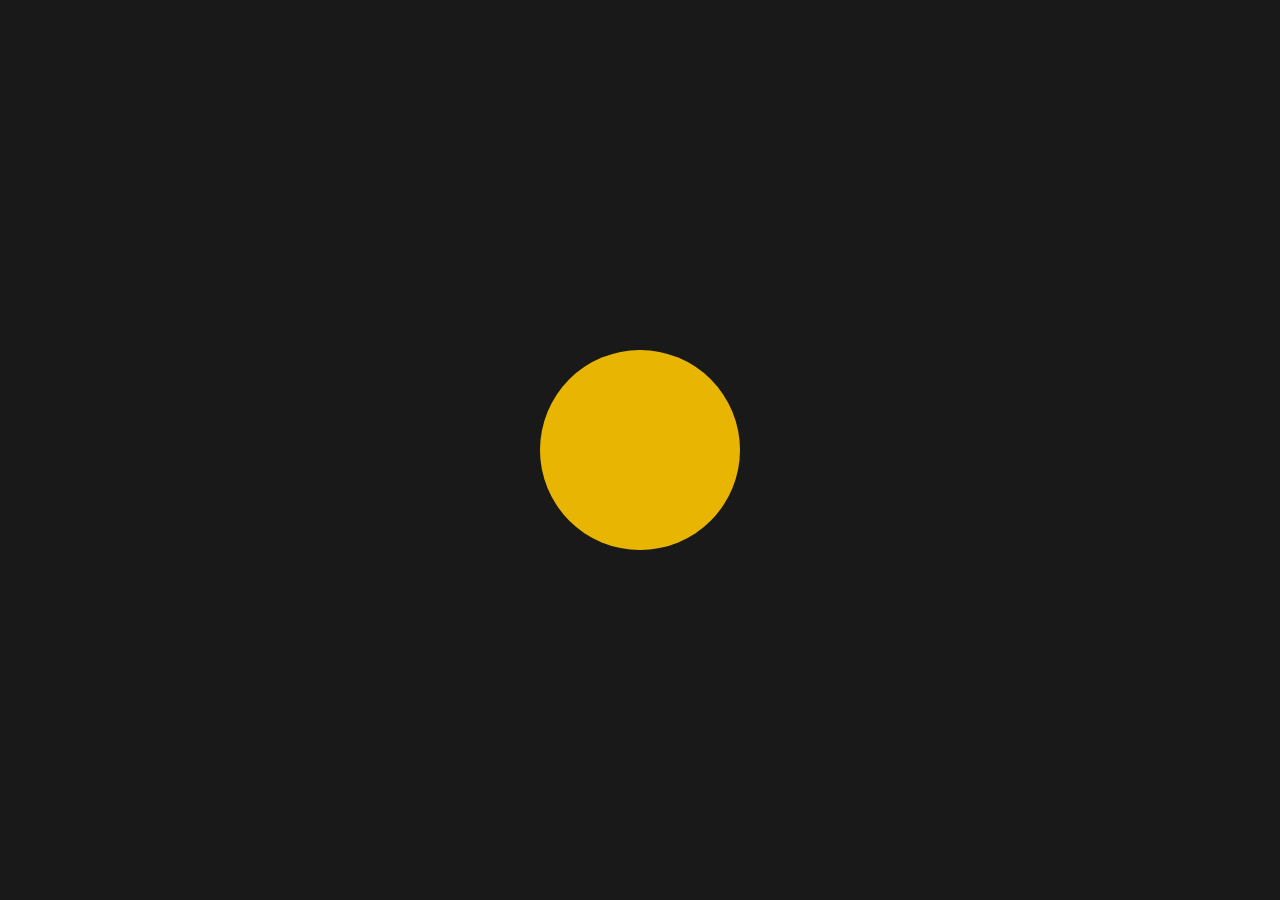
<file: The Sun/index.html>
<!DOCTYPE html>
<html lang="en">
<head>
	<meta charset="UTF-8">
	<meta name="viewport" content="width=device-width, initial-scale=1.0">
	<title>Quyosh</title>
	<link rel="stylesheet" href="./main.css">
</head>
<body>
	<div class="box"></div>
</body>
</html>
</file>
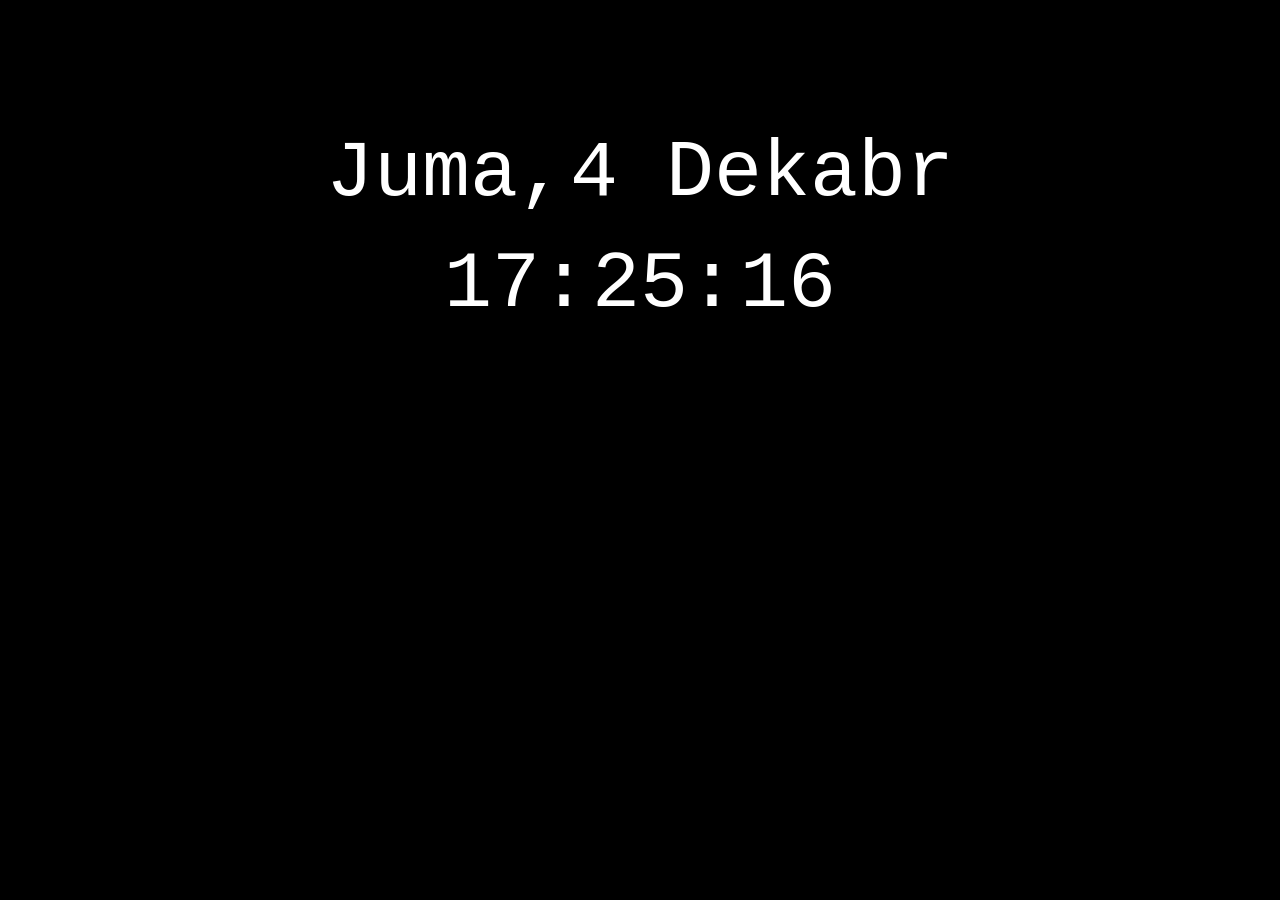
<file: Onlince clock/clocl.html>
<!DOCTYPE html>
<html lang="en">

<head>
	<meta charset="UTF-8">
	<meta name="viewport" content="width=device-width, initial-scale=1.0">
	<title>Document</title>
	<link rel="stylesheet" href="style.css">
</head>

<body>

	<div>
		<p>
			<span class="day"></span>
			<span class="date"></span>
			<span class="month"></span>
		</p>
		<p>
			<span class="hours"></span>
			<span class="minutes"></span>
			<span class="seconds"></span>
		</p>
	</div>

	<script src="script.js"></script>
</body>

</html>
</file>
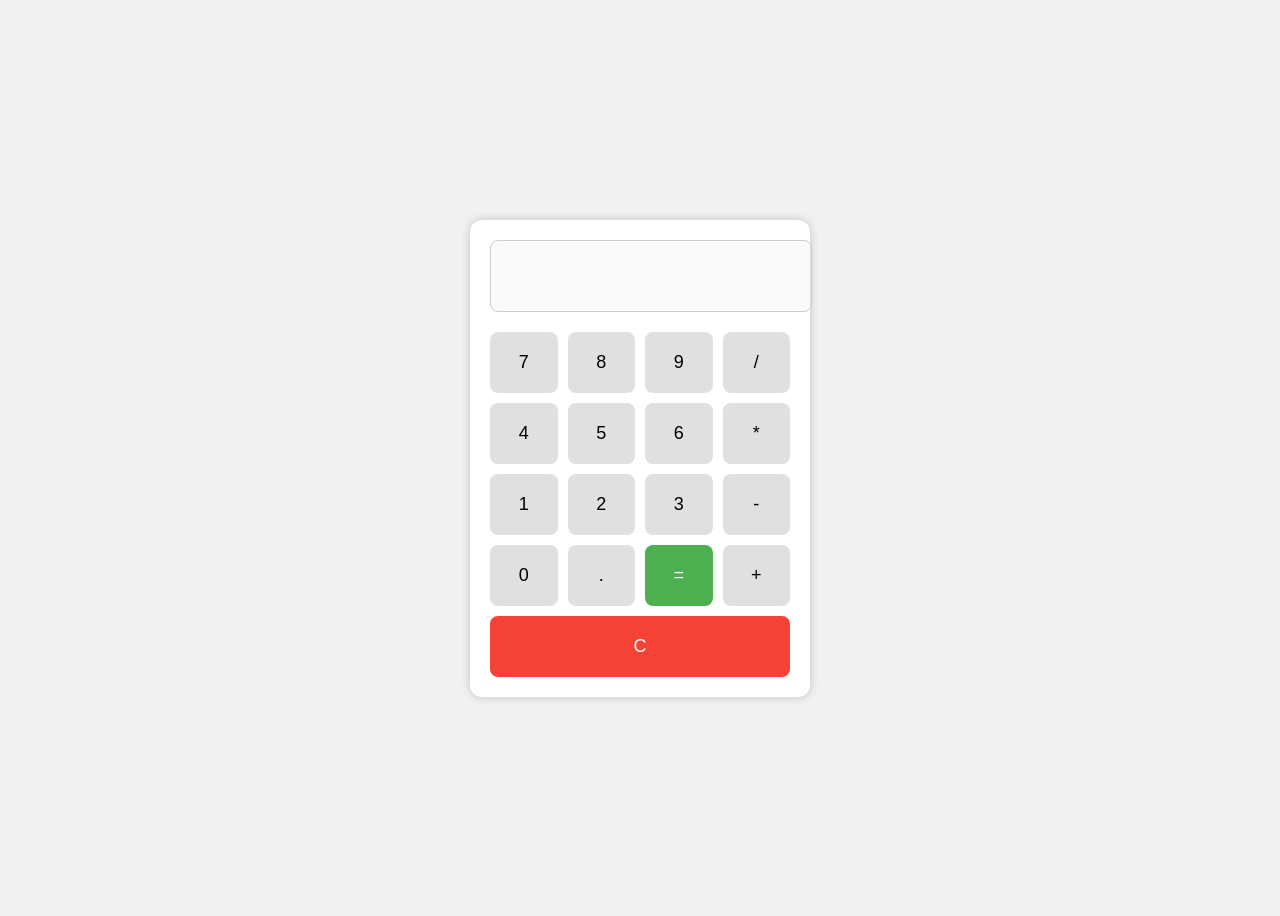
<file: Web calculator/index2.html>
<!DOCTYPE html>
<html lang="uz">

<head>
    <meta charset="UTF-8" />
    <meta name="viewport" content="width=device-width, initial-scale=1.0" />
    <title>Kalkulyator</title>
    <style>
        body {
            background-color: #f1f1f1;
            font-family: 'Segoe UI', sans-serif;
            display: flex;
            justify-content: center;
            align-items: center;
            height: 100vh;
        }

        .calculator {
            background: #fff;
            padding: 20px;
            border-radius: 12px;
            box-shadow: 0 0 10px rgba(0, 0, 0, 0.2);
            width: 300px;
        }

        #display {
            width: 100%;
            height: 50px;
            font-size: 24px;
            text-align: right;
            padding: 10px;
            margin-bottom: 20px;
            border: 1px solid #ccc;
            border-radius: 8px;
        }

        .buttons {
            display: grid;
            grid-template-columns: repeat(4, 1fr);
            gap: 10px;
        }

        button {
            padding: 20px;
            font-size: 18px;
            border: none;
            border-radius: 8px;
            background-color: #e0e0e0;
            cursor: pointer;
            transition: background 0.2s;
        }

        button:hover {
            background-color: #d1d1d1;
        }

        .equal {
            background-color: #4CAF50;
            color: white;
        }

        .equal:hover {
            background-color: #45a049;
        }

        .clear {
            background-color: #f44336;
            color: white;
        }

        .clear:hover {
            background-color: #d32f2f;
        }
    </style>
</head>

<body>
    <div class="calculator">
        <input type="text" id="display" disabled />
        <div class="buttons">
            <button onclick="appendValue('7')">7</button>
            <button onclick="appendValue('8')">8</button>
            <button onclick="appendValue('9')">9</button>
            <button onclick="appendValue('/')">/</button>

            <button onclick="appendValue('4')">4</button>
            <button onclick="appendValue('5')">5</button>
            <button onclick="appendValue('6')">6</button>
            <button onclick="appendValue('*')">*</button>

            <button onclick="appendValue('1')">1</button>
            <button onclick="appendValue('2')">2</button>
            <button onclick="appendValue('3')">3</button>
            <button onclick="appendValue('-')">-</button>

            <button onclick="appendValue('0')">0</button>
            <button onclick="appendValue('.')">.</button>
            <button class="equal" onclick="calculate()">=</button>
            <button onclick="appendValue('+')">+</button>

            <button class="clear" onclick="clearDisplay()" style="grid-column: span 4;">C</button>
        </div>
    </div>

    <script>
        function appendValue(value) {
            document.getElementById("display").value += value
        }

        function calculate() {
            try {
                document.getElementById("display").value =
                    eval(document.getElementById("display").value)
            } catch {
                alert("Xatolik mavjud")
            }
        }

        function clearDisplay() {
            document.getElementById("display").value = ""
        }
    </script>
</body>

</html>
</file>
<file: The Sun/main.css>
* {
	padding: 0;
	margin: 0;
}

body {
	display: flex;
	justify-content: center;
	align-items: center;
	background: rgba(0, 0, 0, 0.9);
	height: 100vh;
}

.box {
	width: 200px;
	height: 200px;
	background: rgba(255, 200, 0, 0.9);
	border-radius: 50%;
	animation-name: quyosh; 
	animation-duration: 4s;
	animation-delay: 2s;
	animation-iteration-count: infinite;
}

@keyframes quyosh {
	30% {
		box-shadow: 0 0 30px rgba(255, 200, 0, 0.8),
								0 0 40px rgba(255, 200, 0, 0.8),
								0 0 50px rgba(255, 200, 0, 0.8);
		padding: 5px;
	}
	50% {
		box-shadow: 0 0 80px rgba(255, 200, 0, 0.8),
								0 0 90px rgba(255, 200, 0, 0.8),
								0 0 100px rgba(255, 200, 0, 0.8);
		padding: 8px;
	}
	70% {
		box-shadow: 0 0 120px rgba(255, 200, 0, 0.8),
								0 0 130px rgba(255, 200, 0, 0.8),
								0 0 140px rgba(255, 200, 0, 0.8);
		padding: 12px;
	}
}
</file>
<file: Onlince clock/style.css>
* {
	padding: 0;
	margin: 0;
}

body {
	background-color: black;
}

span {
	color: white;
	font-size: 80px;
	font-family: 'Courier New', Courier, monospace;
}

div {
	text-align: center;
	/* max-width: 800px; */
	margin-top: 10%;
	margin: 10% auto;
}

p {
	margin-bottom: 20px;
}
</file>
